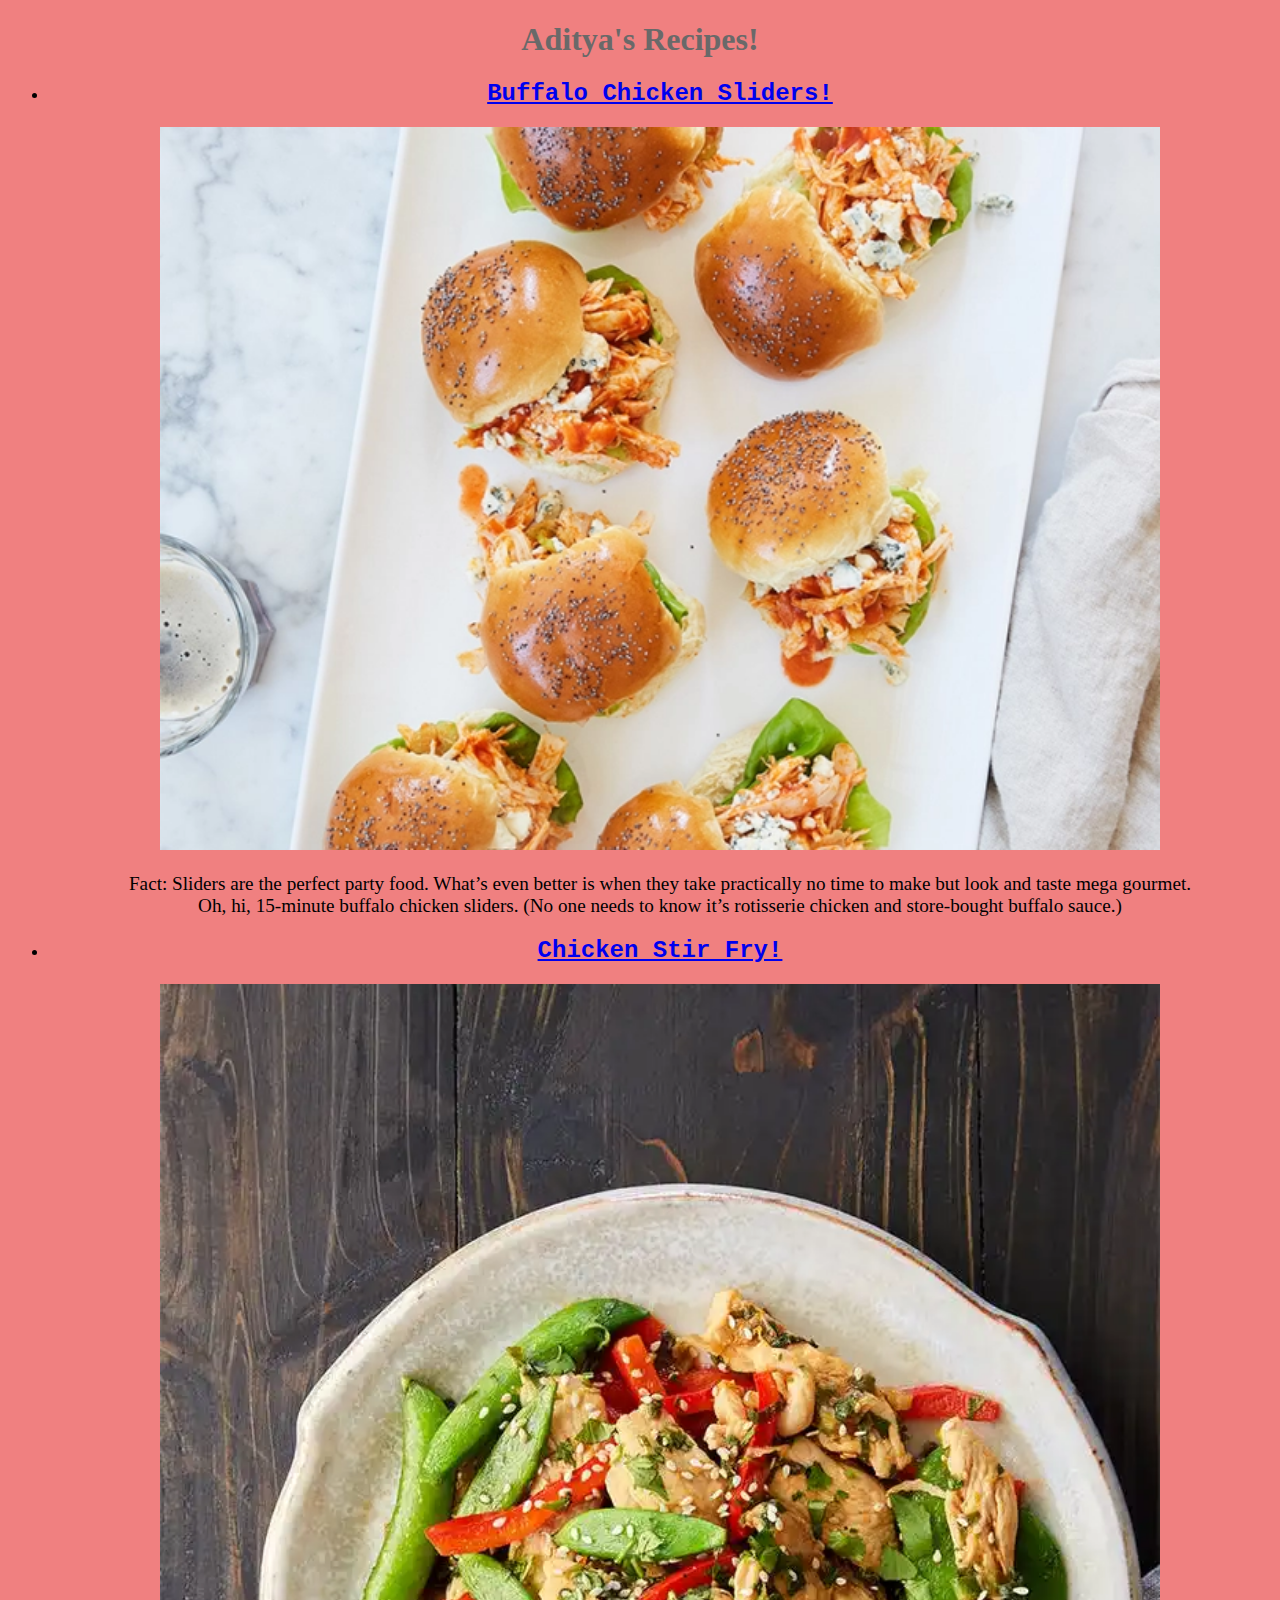
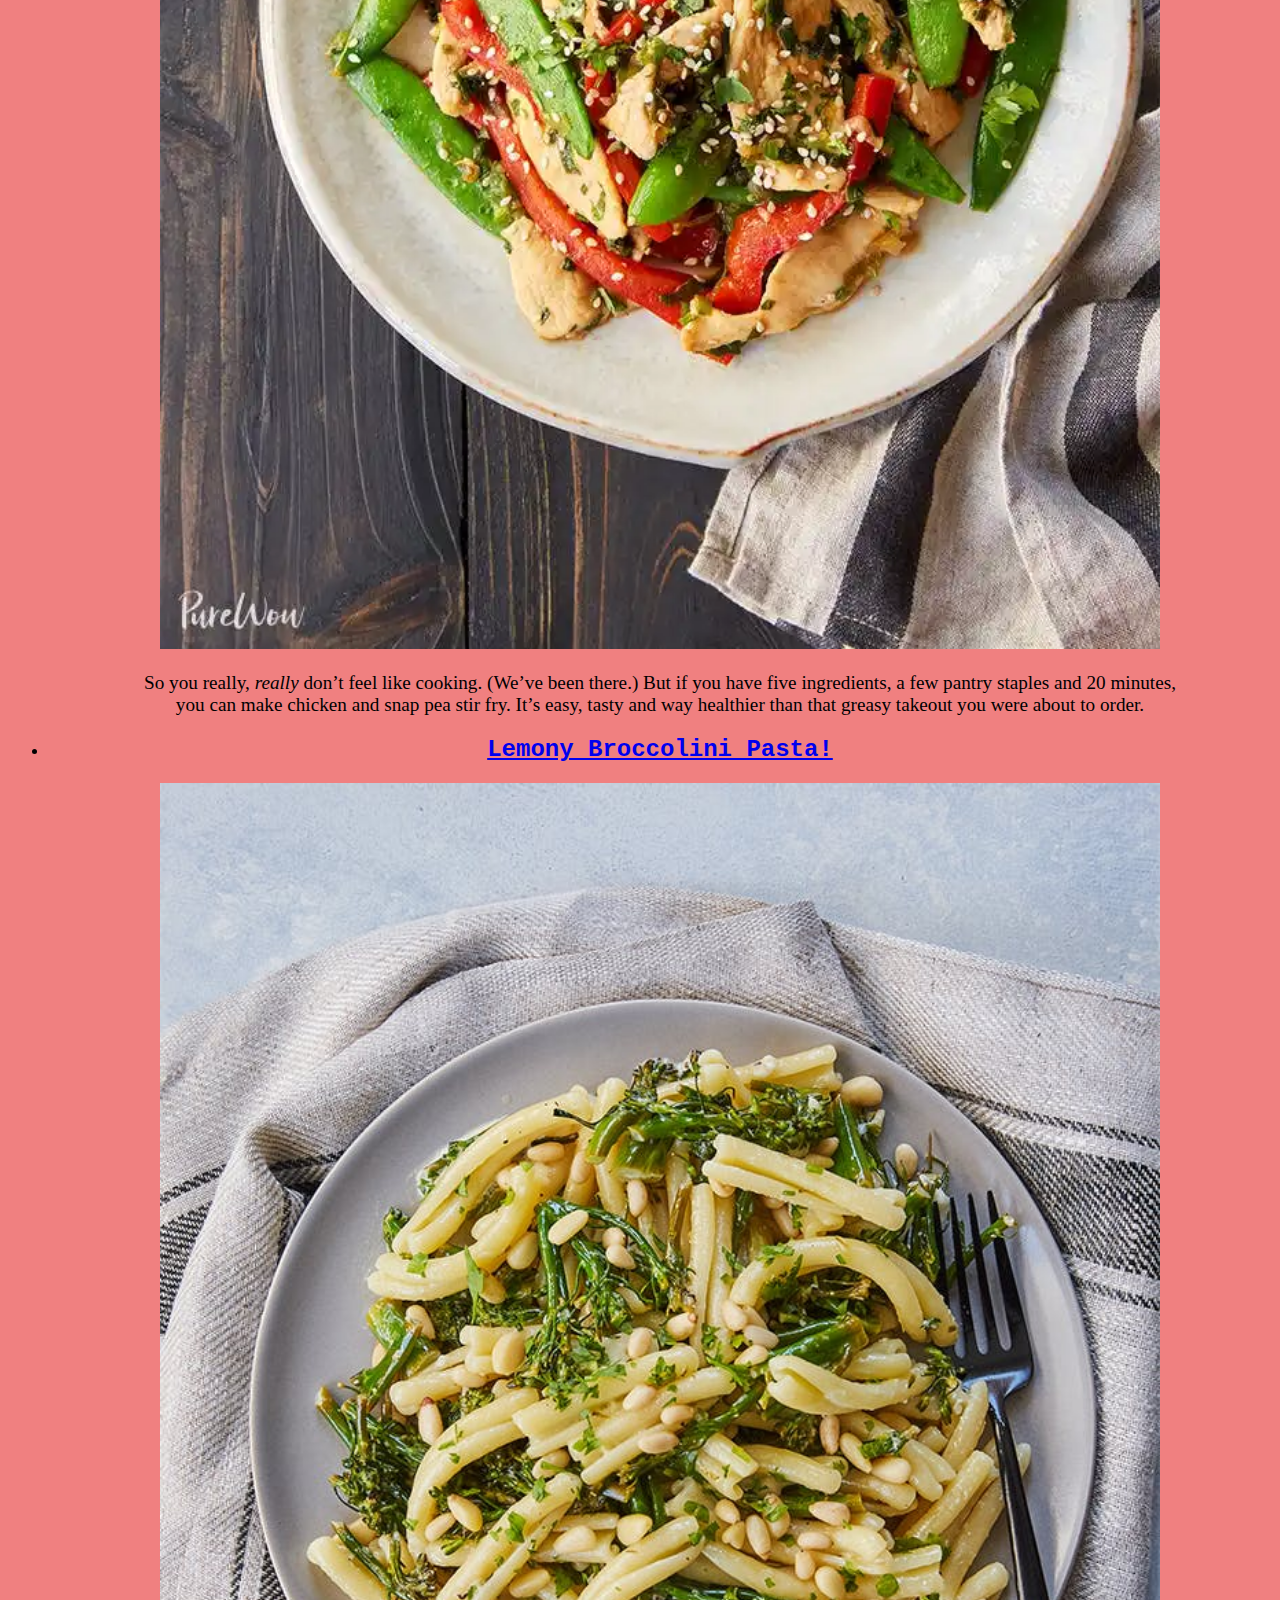
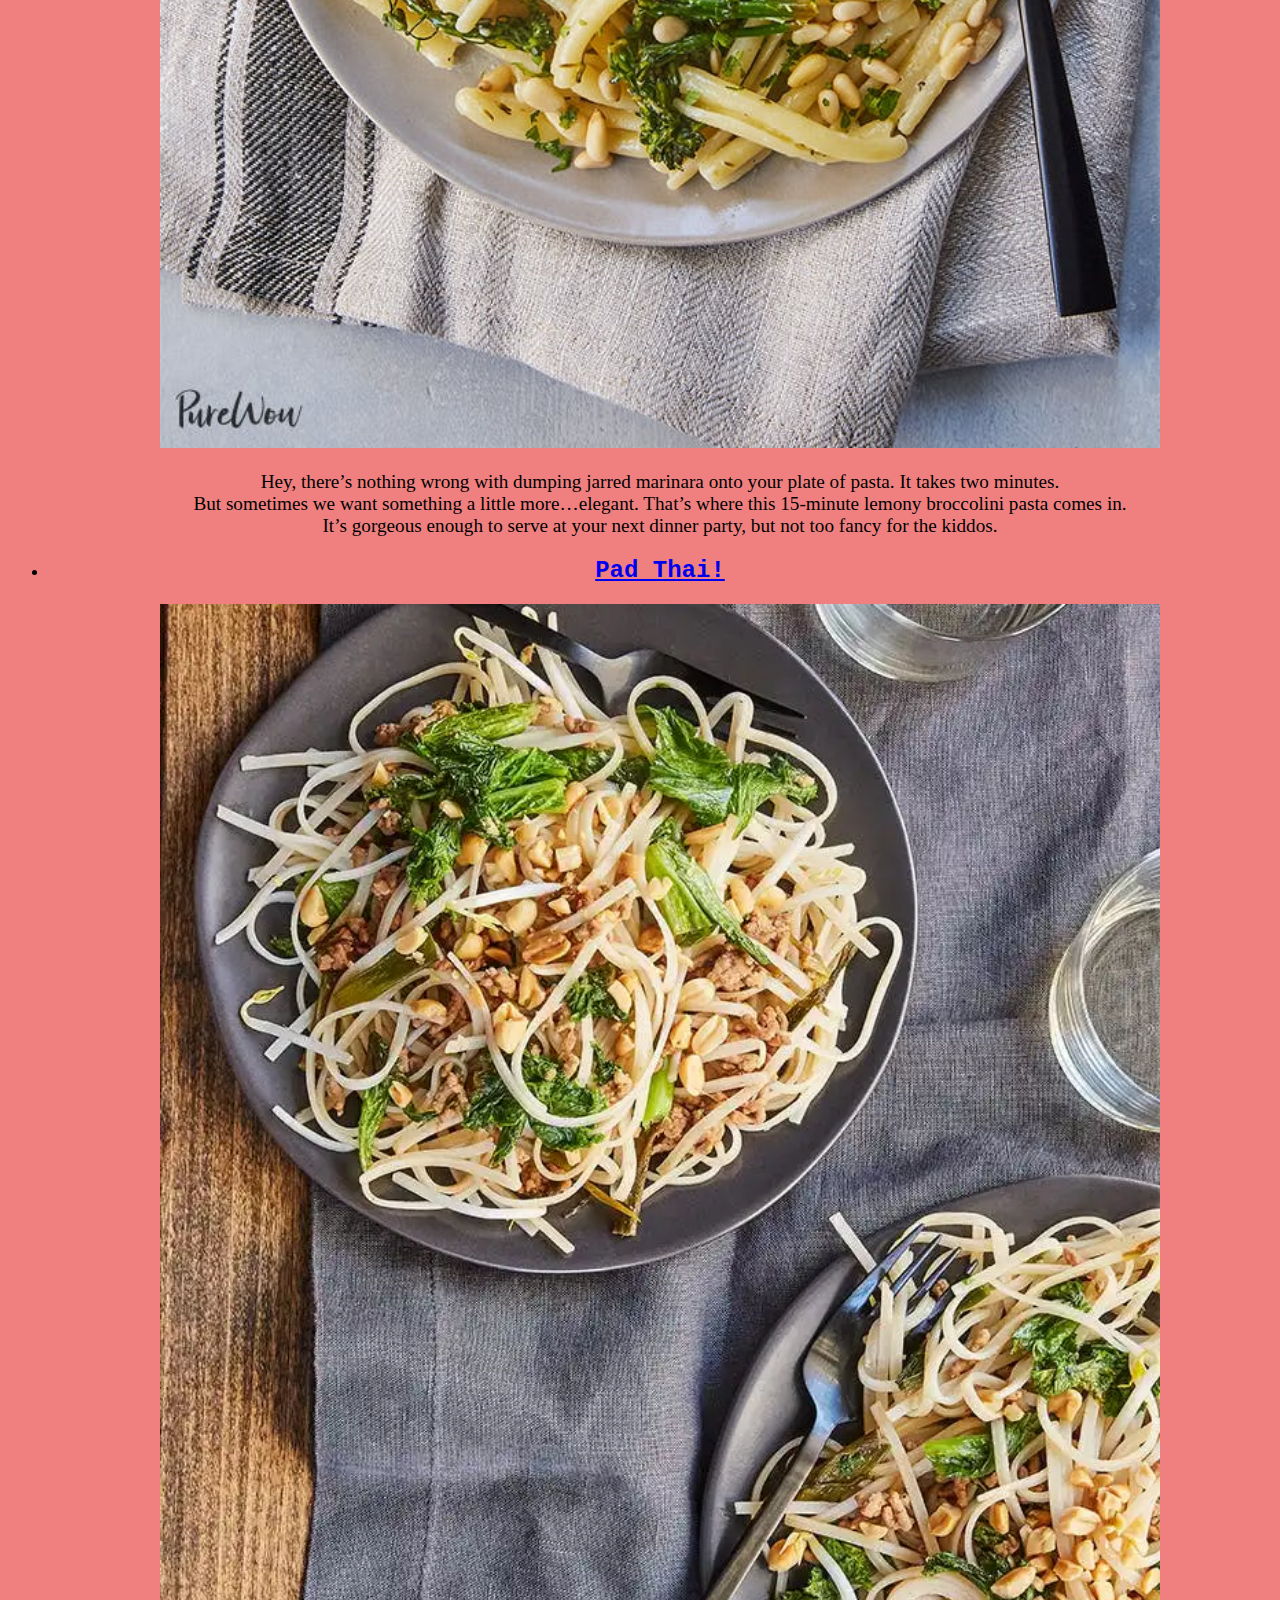
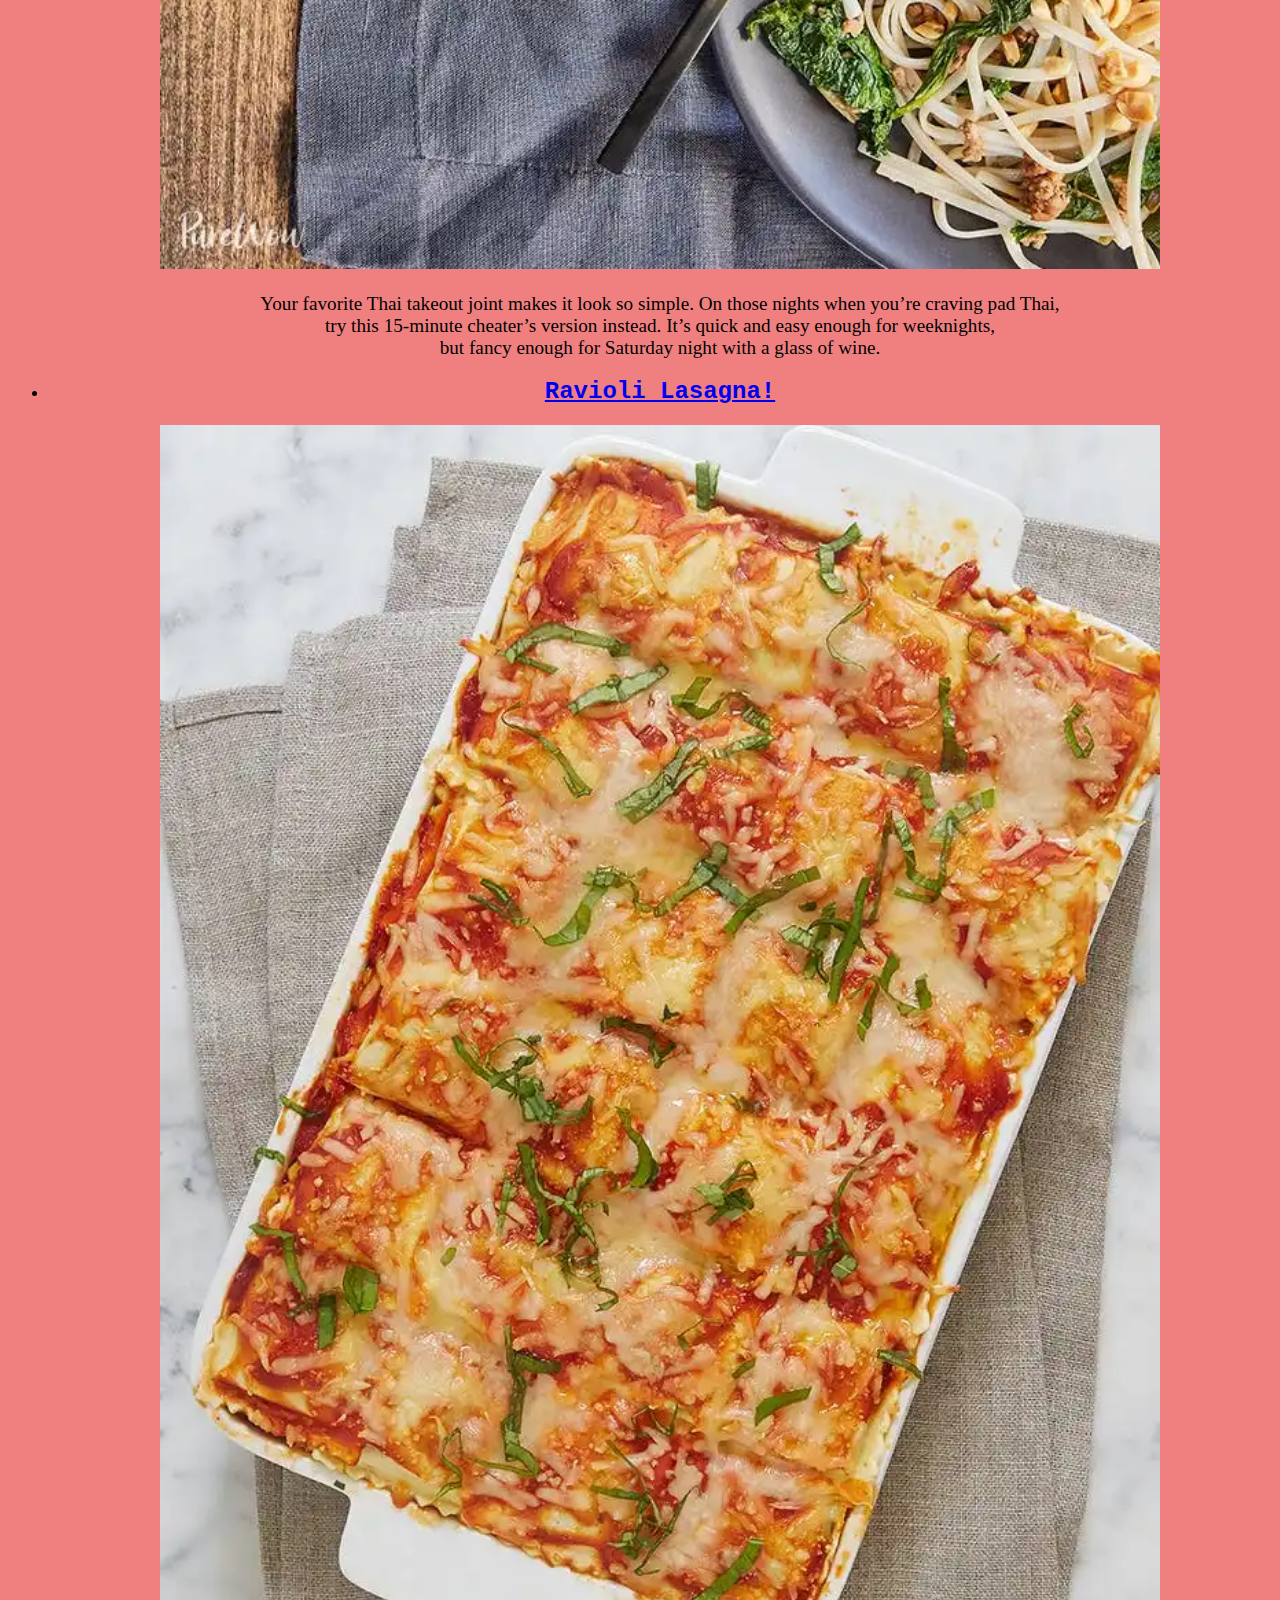
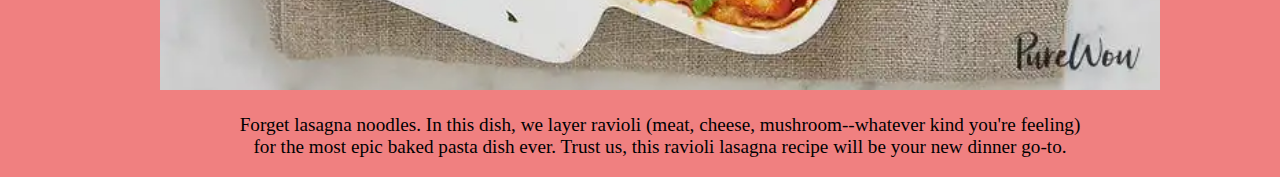
<file: index.html>
<!DOCTYPE html>
<html lang="en">
<head>
    <meta charset="UTF-8">
    <meta http-equiv="X-UA-Compatible" content="IE=edge">
    <meta name="viewport" content="width=device-width, initial-scale=1.0">
    <link rel="stylesheet" href="./styles/styles.css">
    <title>Aditya's Recipes!</title>
</head>
<body>
    <h1 id="logo">Aditya's Recipes!</h1>

    <ul class="home" id="home">
        <li><h2><a href="./recipes/buffalo_chicken_sliders.html">Buffalo Chicken Sliders!</a></h2>
            <img src="images/buffalo_chicken_sliders.webp" alt="Image of buffalo chicken sliders">
            <p>Fact: Sliders are the perfect party food. What’s even better is when they take practically no time to make but look and taste mega gourmet.<br>Oh, hi, 15-minute buffalo chicken sliders. (No one needs to know it’s rotisserie chicken and store-bought buffalo sauce.)</p></li>

        <li><h2><a href="./recipes/chicken_stir_fry.html">Chicken Stir Fry!</a></h2>
            <img src="images/chicken_stir_fry.webp" alt="Image of chicken stir fry">
            <p>So you really, <em>really</em> don’t feel like cooking. (We’ve been there.) But if you have five ingredients, a few pantry staples and 20 minutes,<br>you can make chicken and snap pea stir fry. It’s easy, tasty and way healthier than that greasy takeout you were about to order.</p></li>

        <li><h2><a href="./recipes/lemony_broccolini_pasta.html">Lemony Broccolini Pasta!</a></h2>
            <img src="images/lemony_broccolini_pasta.jpg" alt="Image of lemony broccolini pasta">
            <p>Hey, there’s nothing wrong with dumping jarred marinara onto your plate of pasta. It takes two minutes.<br>But sometimes we want something a little more…elegant. That’s where this 15-minute lemony broccolini pasta comes in.<br>It’s gorgeous enough to serve at your next dinner party, but not too fancy for the kiddos.</p></li>

        <li><h2><a href="./recipes/pad_thai.html">Pad Thai!</a></h2>
            <img src="images/pad_thai.webp" alt="Image of pad thai">
            <p>Your favorite Thai takeout joint makes it look so simple. On those nights when you’re craving pad Thai,<br>try this 15-minute cheater’s version instead. It’s quick and easy enough for weeknights,<br>but fancy enough for Saturday night with a glass of wine.</p></li>

        <li><h2><a href="./recipes/ravioli_lasagna.html">Ravioli Lasagna!</a></h2>
            <img src="images/ravioli_lasagna.webp" alt="Image of ravioli lasagna">
            <p>Forget lasagna noodles. In this dish, we layer ravioli (meat, cheese, mushroom--whatever kind you're feeling)<br>for the most epic baked pasta dish ever. Trust us, this ravioli lasagna recipe will be your new dinner go-to.</p></li>
    </ul>
</body>
</html>
</file>
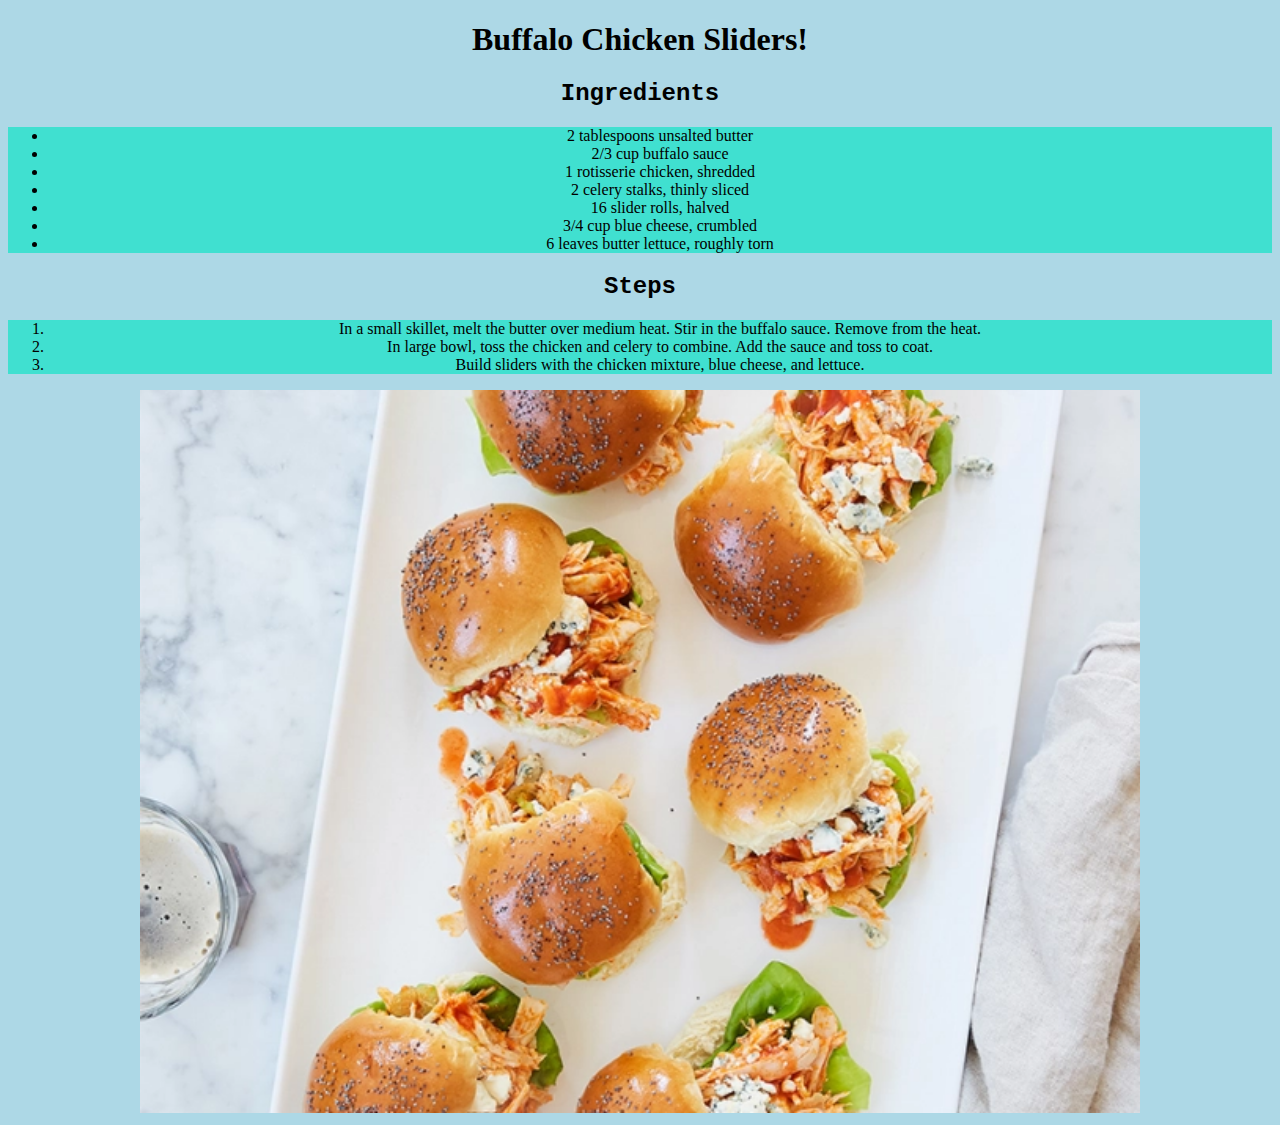
<file: recipes/buffalo_chicken_sliders.html>
<!DOCTYPE html>
<html lang="en">
<head>
    <meta charset="UTF-8">
    <meta http-equiv="X-UA-Compatible" content="IE=edge">
    <meta name="viewport" content="width=device-width, initial-scale=1.0">
    <title>Buffalo Chicken Sliders!</title>
    <link rel="stylesheet" href="../styles/styles.css">
    <style>
        body {
            background-color: lightblue;
        }
    </style>
</head>
<body>
    <h1>Buffalo Chicken Sliders!</h1>

    <h2>Ingredients</h2>
    <ul>
        <li>2 tablespoons unsalted butter</li>
        <li>2/3 cup buffalo sauce</li>
        <li>1 rotisserie chicken, shredded</li>
        <li>2 celery stalks, thinly sliced</li>
        <li>16 slider rolls, halved</li>
        <li>3/4 cup blue cheese, crumbled</li>
        <li>6 leaves butter lettuce, roughly torn</li>
    </ul>

    <h2>Steps</h2>
    <ol>
        <li>In a small skillet, melt the butter over medium heat. Stir in the buffalo sauce. Remove from the heat.</li>
        <li>In large bowl, toss the chicken and celery to combine. Add the sauce and toss to coat.</li>
        <li>Build sliders with the chicken mixture, blue cheese, and lettuce.</li>
    </ol>

    <img src="../images/buffalo_chicken_sliders.webp" alt="Image of buffalo chicken sliders">
</body>
</html>
</file>
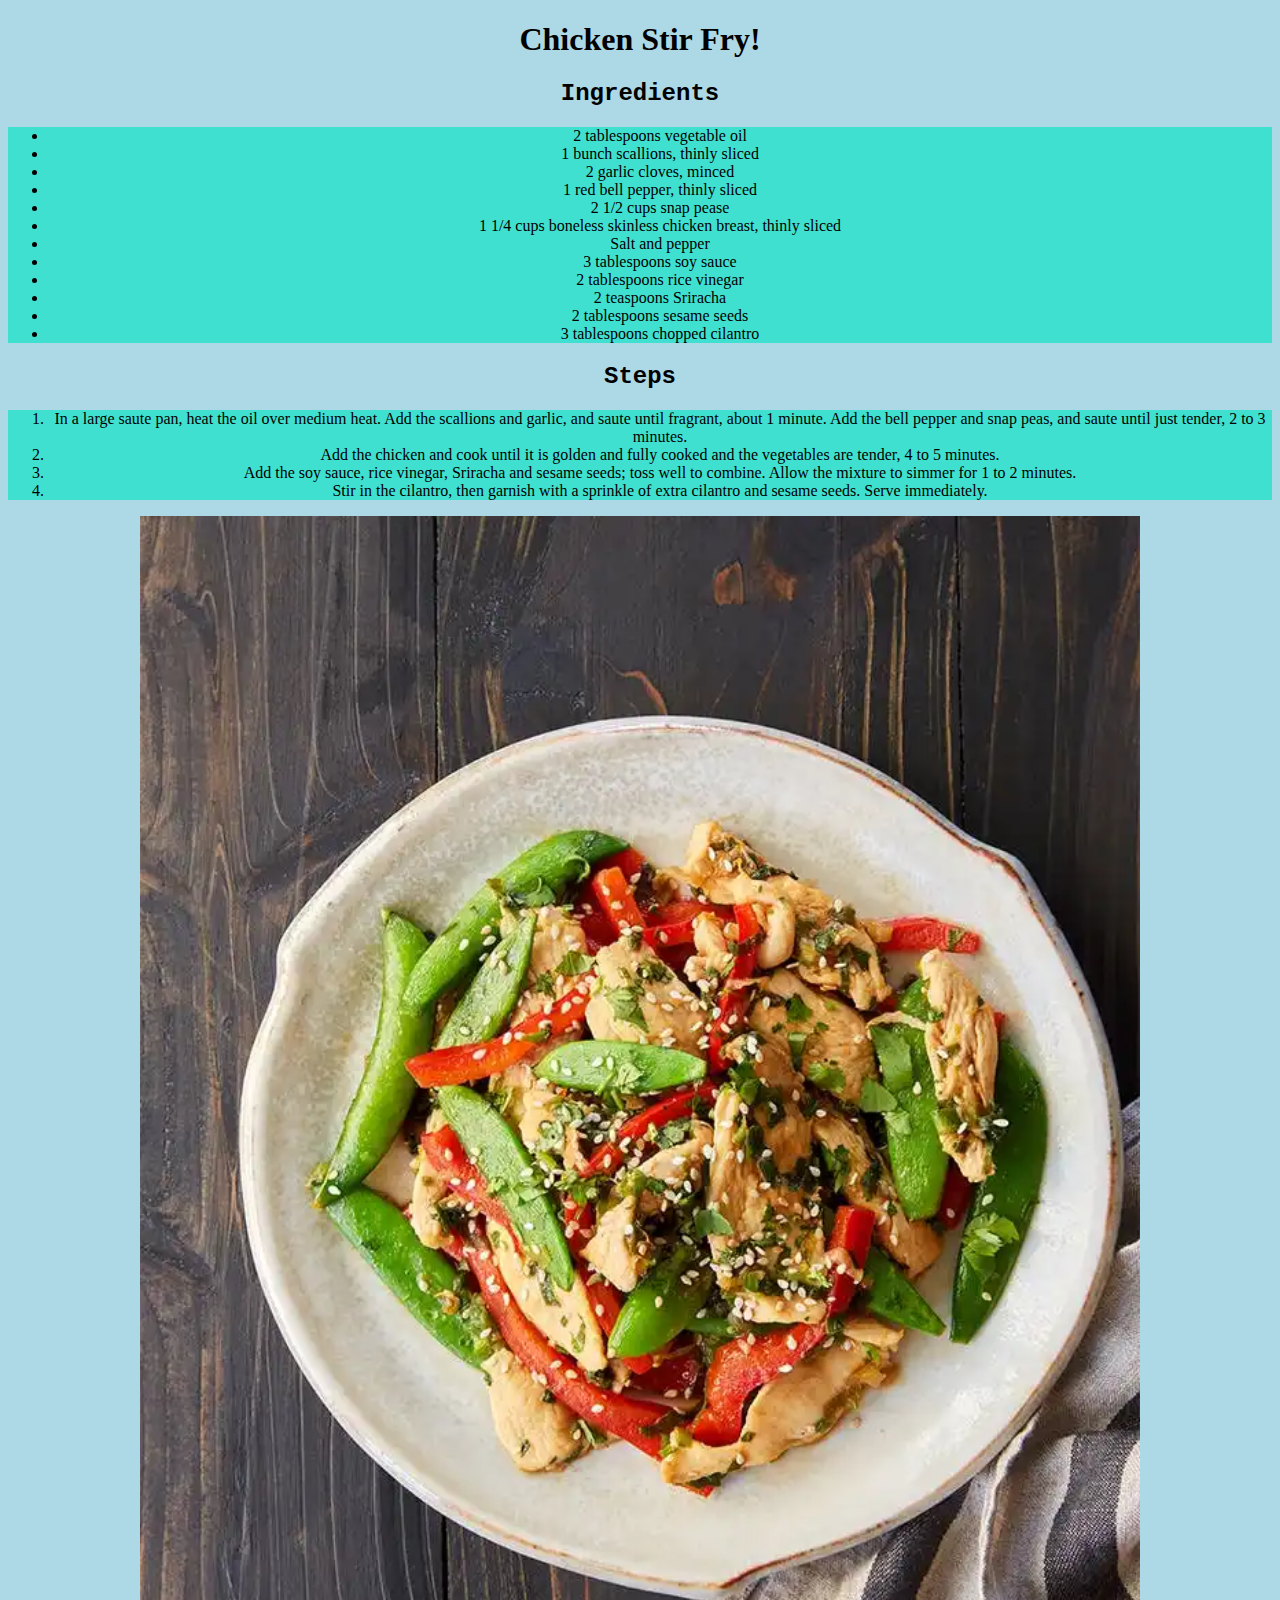
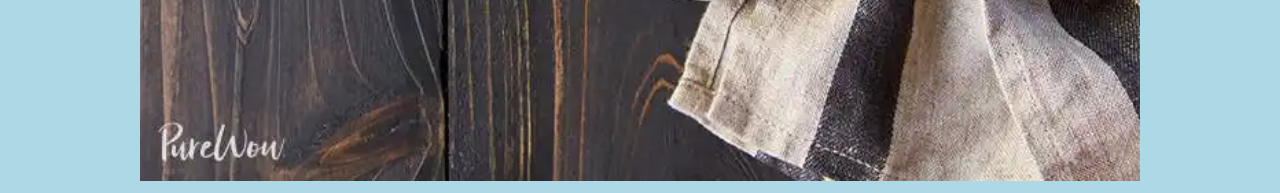
<file: recipes/chicken_stir_fry.html>
<!DOCTYPE html>
<html lang="en">
<head>
    <meta charset="UTF-8">
    <meta http-equiv="X-UA-Compatible" content="IE=edge">
    <meta name="viewport" content="width=device-width, initial-scale=1.0">
    <title>Chicken Stir Fry!</title>
    <link rel="stylesheet" href="../styles/styles.css">
    <style>
        body {
            background-color: lightblue;
        }
    </style>
</head>
<body>
    <h1>Chicken Stir Fry!</h1>

    <h2>Ingredients</h2>

    <ul>
        <li>2 tablespoons vegetable oil</li>
        <li>1 bunch scallions, thinly sliced</li>
        <li>2 garlic cloves, minced</li>
        <li>1 red bell pepper, thinly sliced</li>
        <li>2 1/2 cups snap pease</li>
        <li>1 1/4 cups boneless skinless chicken breast, thinly sliced</li>
        <li>Salt and pepper</li>
        <li>3 tablespoons soy sauce</li>
        <li>2 tablespoons rice vinegar</li>
        <li>2 teaspoons Sriracha</li>
        <li>2 tablespoons sesame seeds</li>
        <li>3 tablespoons chopped cilantro</li>
    </ul>

    <h2>Steps</h2>

    <ol>
        <li>In a large saute pan, heat the oil over medium heat. Add the scallions and garlic, and saute until fragrant, about 1 minute. Add the bell pepper and snap peas, and saute until just tender, 2 to 3 minutes.</li>
        <li>Add the chicken and cook until it is golden and fully cooked and the vegetables are tender, 4 to 5 minutes.</li>
        <li>Add the soy sauce, rice vinegar, Sriracha and sesame seeds; toss well to combine. Allow the mixture to simmer for 1 to 2 minutes.</li>
        <li>Stir in the cilantro, then garnish with a sprinkle of extra cilantro and sesame seeds. Serve immediately.</li>
    </ol>

    <img src="../images/chicken_stir_fry.webp" alt="Image of chicken stir fry">
</body>
</html>
</file>
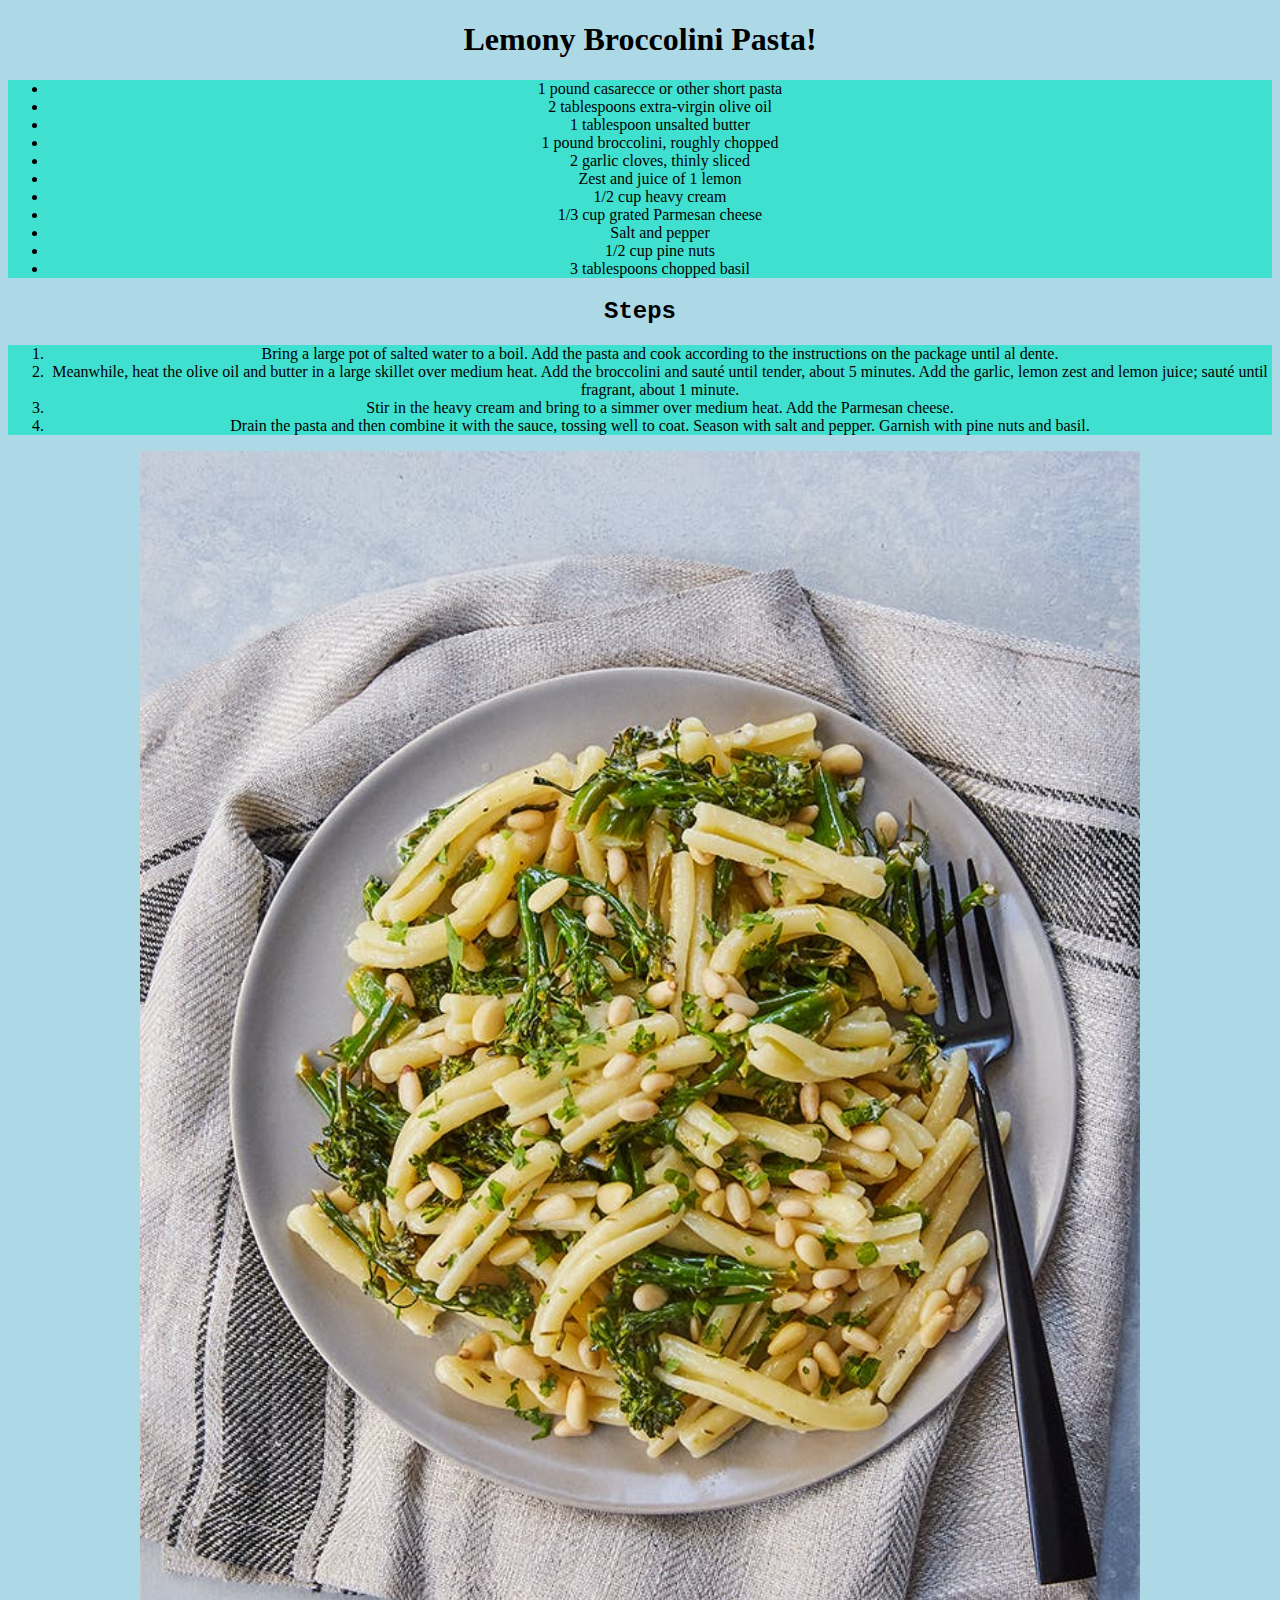
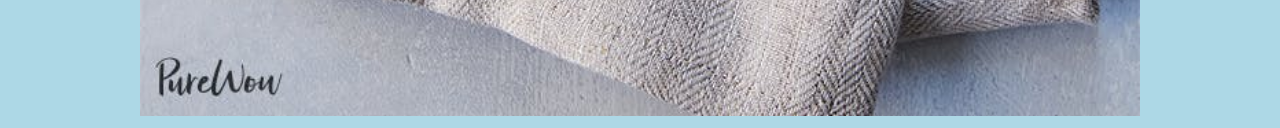
<file: recipes/lemony_broccolini_pasta.html>
<!DOCTYPE html>
<html lang="en">
<head>
    <meta charset="UTF-8">
    <meta http-equiv="X-UA-Compatible" content="IE=edge">
    <meta name="viewport" content="width=device-width, initial-scale=1.0">
    <title>Lemony Broccolini Pasta!</title>
    <link rel="stylesheet" href="../styles/styles.css">
    <style>
        body {
            background-color: lightblue;
        }
    </style>
</head>
<body>
    <h1>Lemony Broccolini Pasta!</h1>

    <ul>
        <li>1 pound casarecce or other short pasta</li>
        <li>2 tablespoons extra-virgin olive oil</li>
        <li>1 tablespoon unsalted butter</li>
        <li>1 pound broccolini, roughly chopped</li>
        <li>2 garlic cloves, thinly sliced</li>
        <li>Zest and juice of 1 lemon</li>
        <li>1/2 cup heavy cream</li>
        <li>1/3 cup grated Parmesan cheese</li>
        <li>Salt and pepper</li>
        <li>1/2 cup pine nuts</li>
        <li>3 tablespoons chopped basil</li>
    </ul>

    <h2>Steps</h2>

    <ol>
        <li>Bring a large pot of salted water to a boil. Add the pasta and cook according to the instructions on the package until al dente.</li>
        <li>Meanwhile, heat the olive oil and butter in a large skillet over medium heat. Add the broccolini and sauté until tender, about 5 minutes. Add the garlic, lemon zest and lemon juice; sauté until fragrant, about 1 minute.</li>
        <li>Stir in the heavy cream and bring to a simmer over medium heat. Add the Parmesan cheese.</li>
        <li>Drain the pasta and then combine it with the sauce, tossing well to coat. Season with salt and pepper. Garnish with pine nuts and basil.</li>
    </ol>

    <img src="../images/lemony_broccolini_pasta.jpg" alt="Image of lemony broccolini pasta">
</body>
</html>
</file>
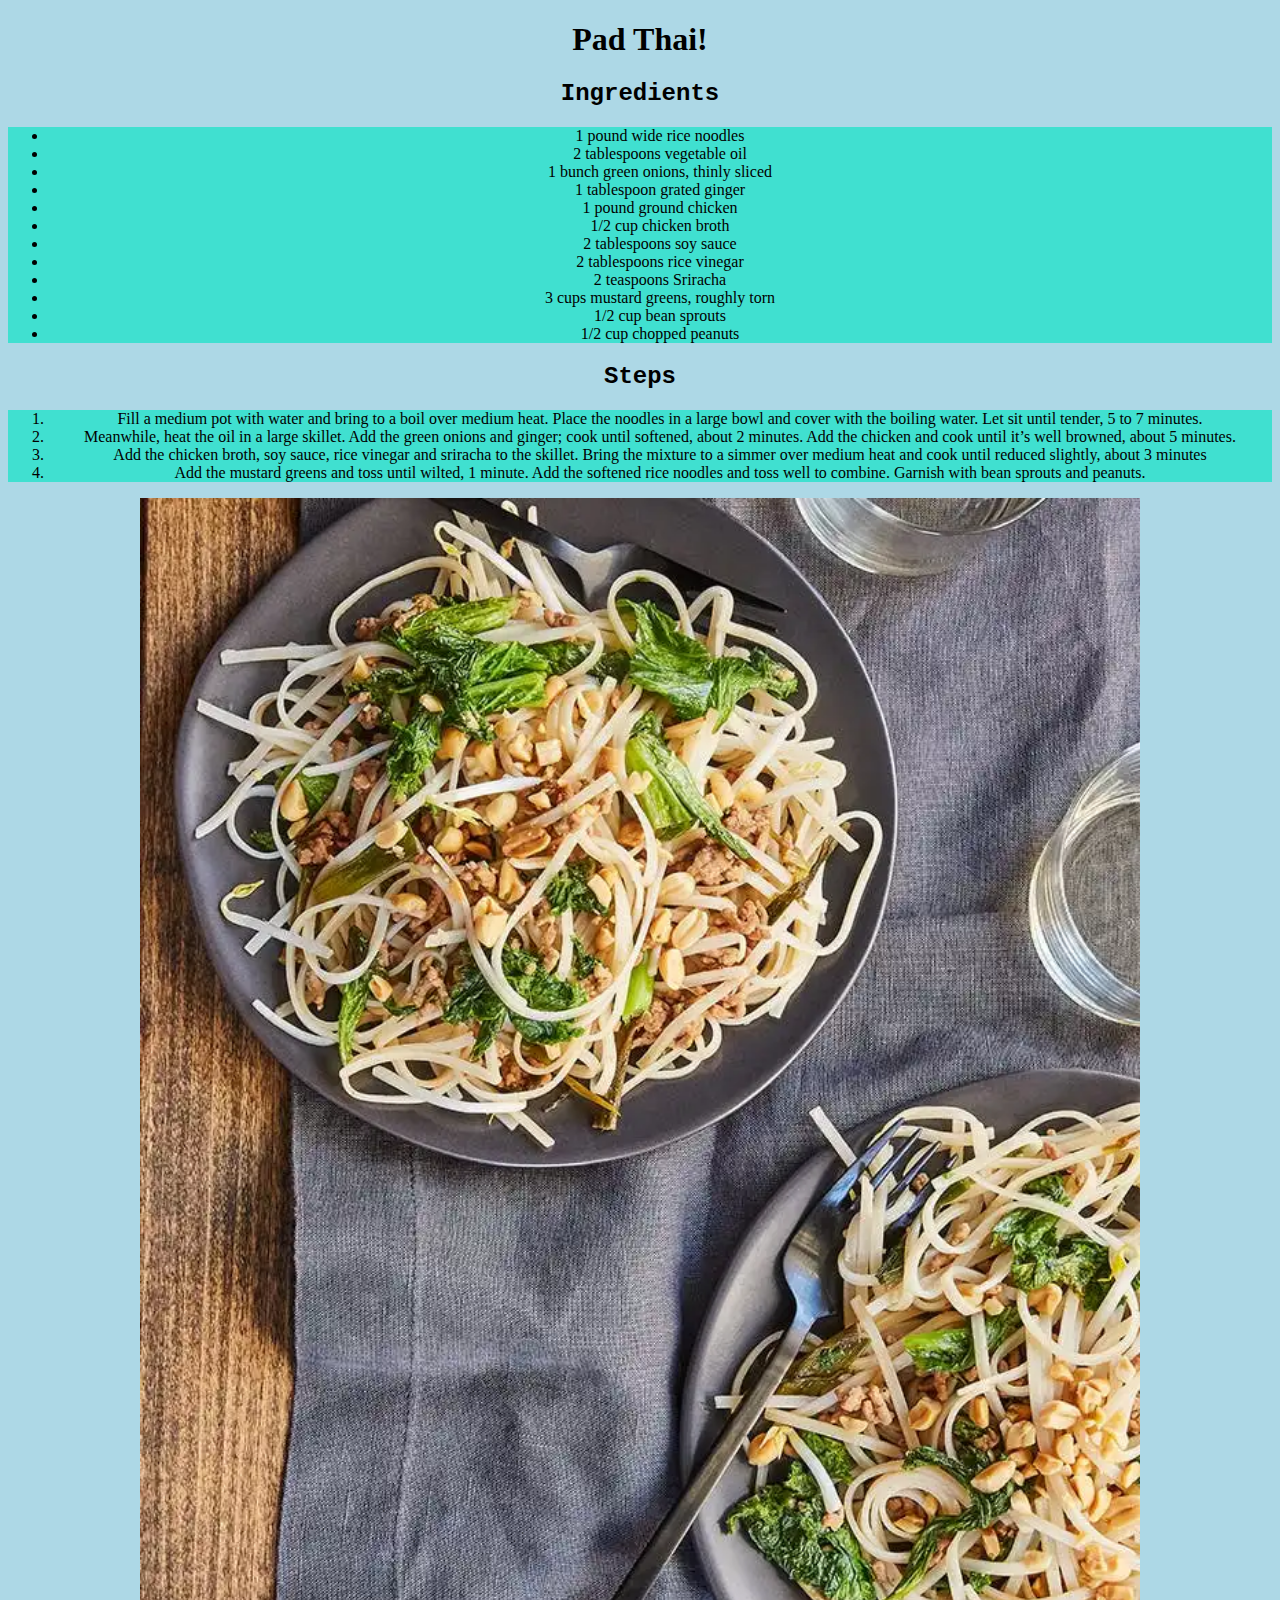
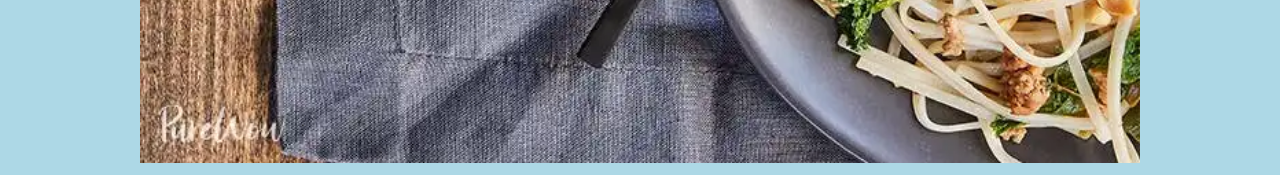
<file: recipes/pad_thai.html>
<!DOCTYPE html>
<html lang="en">
<head>
    <meta charset="UTF-8">
    <meta http-equiv="X-UA-Compatible" content="IE=edge">
    <meta name="viewport" content="width=device-width, initial-scale=1.0">
    <title>Pad Thai!</title>
    <link rel="stylesheet" href="../styles/styles.css">
    <style>
        body {
            background-color: lightblue;
        }
    </style>
</head>
<body>
    <h1>Pad Thai!</h1>

    <h2>Ingredients</h2>

    <ul>
        <li>1 pound wide rice noodles</li>
        <li>2 tablespoons vegetable oil</li>
        <li>1 bunch green onions, thinly sliced</li>
        <li>1 tablespoon grated ginger</li>
        <li>1 pound ground chicken</li>
        <li>1/2 cup chicken broth</li>
        <li>2 tablespoons soy sauce</li>
        <li>2 tablespoons rice vinegar</li>
        <li>2 teaspoons Sriracha</li>
        <li>3 cups mustard greens, roughly torn</li>
        <li>1/2 cup bean sprouts</li>
        <li>1/2 cup chopped peanuts</li>
    </ul>

    <h2>Steps</h2>

    <ol>
        <li>Fill a medium pot with water and bring to a boil over medium heat. Place the noodles in a large bowl and cover with the boiling water. Let sit until tender, 5 to 7 minutes.</li>
        <li> Meanwhile, heat the oil in a large skillet. Add the green onions and ginger; cook until softened, about 2 minutes. Add the chicken and cook until it’s well browned, about 5 minutes.</li>
        <li>Add the chicken broth, soy sauce, rice vinegar and sriracha to the skillet. Bring the mixture to a simmer over medium heat and cook until reduced slightly, about 3 minutes</li>
        <li>Add the mustard greens and toss until wilted, 1 minute. Add the softened rice noodles and toss well to combine. Garnish with bean sprouts and peanuts.</li>
    </ol>

    <img src="../images/pad_thai.webp" alt="Image of pad thai">
</body>
</html>
</file>
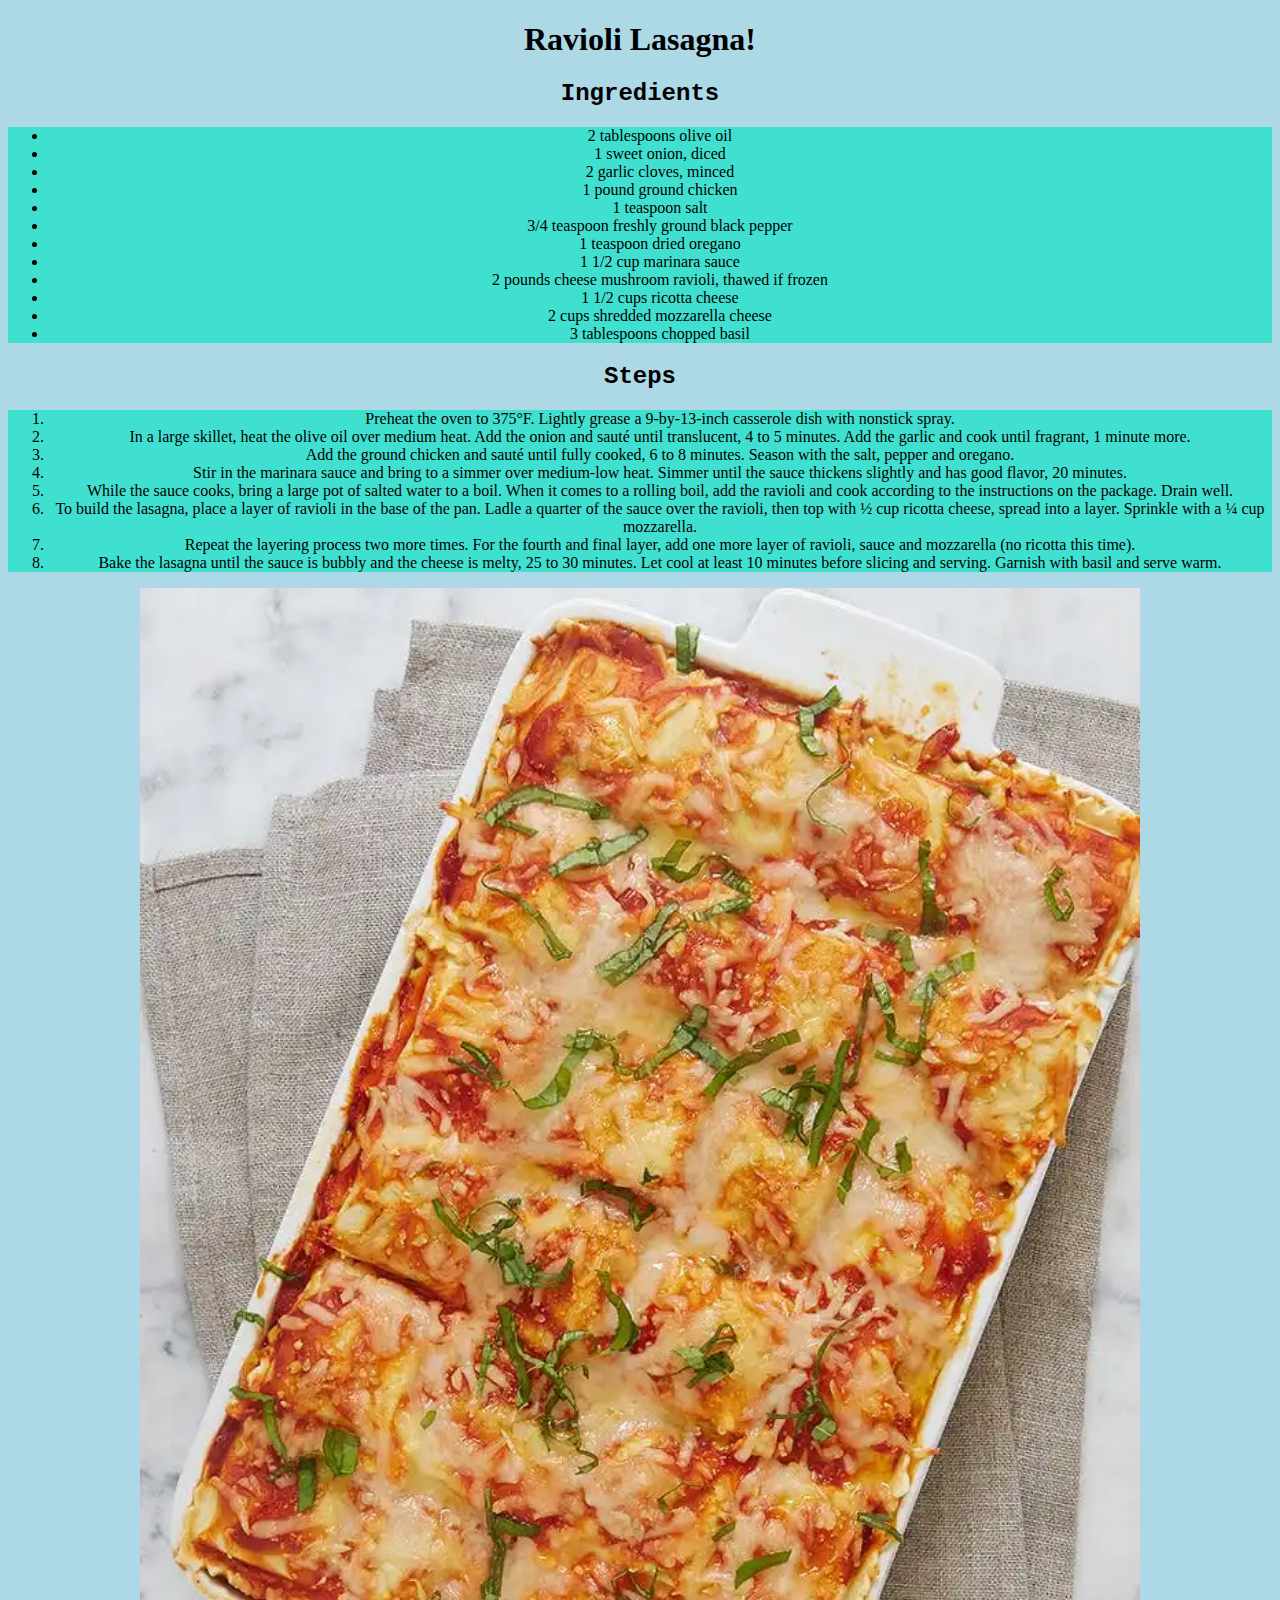
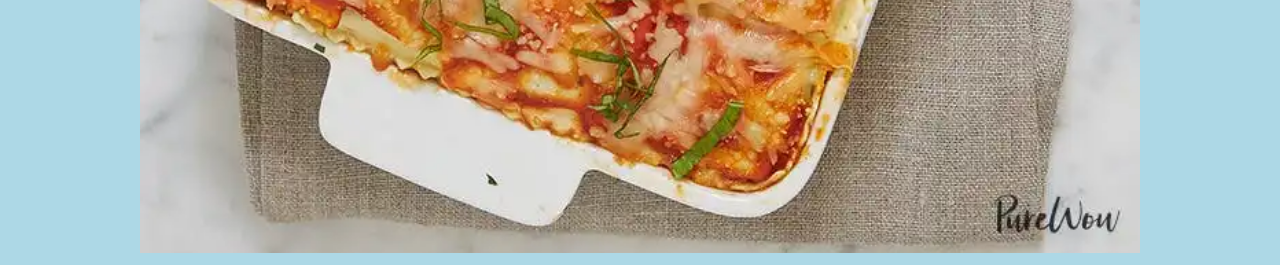
<file: recipes/ravioli_lasagna.html>
<!DOCTYPE html>
<html lang="en">
<head>
    <meta charset="UTF-8">
    <meta http-equiv="X-UA-Compatible" content="IE=edge">
    <meta name="viewport" content="width=device-width, initial-scale=1.0">
    <title>Ravioli Lasagna!</title>
    <link rel="stylesheet" href="../styles/styles.css">
    <style>
        body {
            background-color: lightblue;
        }
    </style>
</head>
<body>
    <h1>Ravioli Lasagna!</h1>

    <h2>Ingredients</h2>

    <ul>
        <li>2 tablespoons olive oil</li>
        <li>1 sweet onion, diced</li>
        <li>2 garlic cloves, minced</li>
        <li>1 pound ground chicken</li>
        <li>1 teaspoon salt</li>
        <li>3/4 teaspoon freshly ground black pepper</li>
        <li>1 teaspoon dried oregano</li>
        <li>1 1/2 cup marinara sauce</li>
        <li>2 pounds cheese mushroom ravioli, thawed if frozen</li>
        <li>1 1/2 cups ricotta cheese</li>
        <li>2 cups shredded mozzarella cheese</li>
        <li>3 tablespoons chopped basil</li>
    </ul>

    <h2>Steps</h2>

    <ol>
        <li>Preheat the oven to 375°F. Lightly grease a 9-by-13-inch casserole dish with nonstick spray.</li>
        <li>In a large skillet, heat the olive oil over medium heat. Add the onion and sauté until translucent, 4 to 5 minutes. Add the garlic and cook until fragrant, 1 minute more.</li>
        <li>Add the ground chicken and sauté until fully cooked, 6 to 8 minutes. Season with the salt, pepper and oregano.</li>
        <li>Stir in the marinara sauce and bring to a simmer over medium-low heat. Simmer until the sauce thickens slightly and has good flavor, 20 minutes.</li>
        <li>While the sauce cooks, bring a large pot of salted water to a boil. When it comes to a rolling boil, add the ravioli and cook according to the instructions on the package. Drain well.</li>
        <li>To build the lasagna, place a layer of ravioli in the base of the pan. Ladle a quarter of the sauce over the ravioli, then top with ½ cup ricotta cheese, spread into a layer. Sprinkle with a ¼ cup mozzarella.</li>
        <li>Repeat the layering process two more times. For the fourth and final layer, add one more layer of ravioli, sauce and mozzarella (no ricotta this time).</li>
        <li>Bake the lasagna until the sauce is bubbly and the cheese is melty, 25 to 30 minutes. Let cool at least 10 minutes before slicing and serving. Garnish with basil and serve warm.</li>
    </ol>

    <img src="../images/ravioli_lasagna.webp" alt="Image of ravioli lasagna">
</body>
</html>
</file>
<file: styles/styles.css>
body {
    background-color: lightcoral;
}

* {
    text-align: center;
}

#logo {
    font-family: 'Comic Sans MS', 'Comic Sans', cursive;
    color: dimgray;
}

h2 {
    font-family: 'Courier New', Courier, monospace;
}

p {
    font-family: 'Copperplate', 'Papyrus', fantasy;
    font-size: larger;
}

img {
    width: 1000px;
    height: auto;
}

ul,
ol {
    background-color: turquoise;
}

#home {
    background-color: lightcoral;
}
</file>
